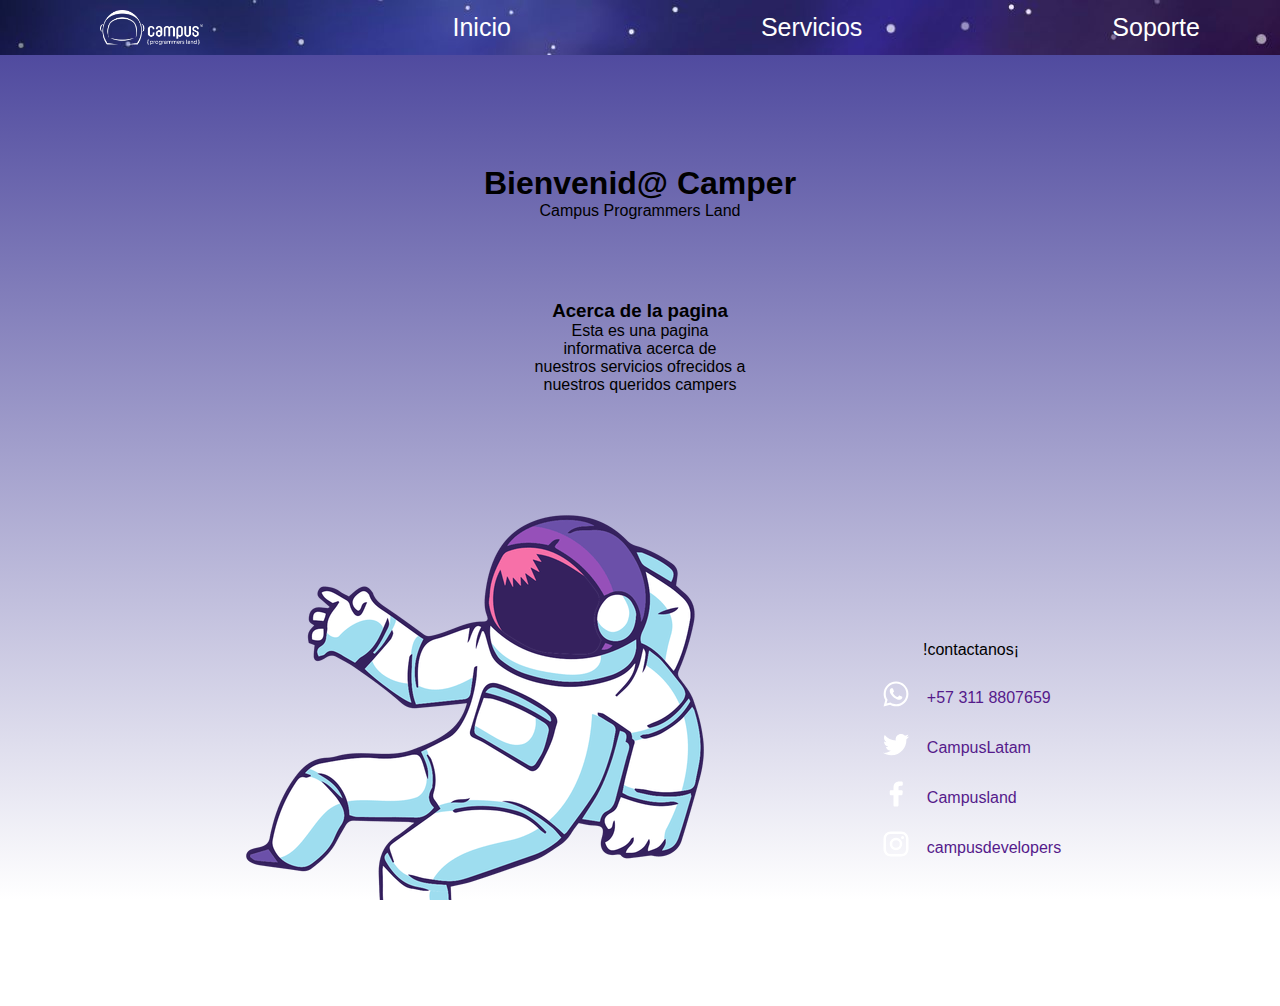
<file: index.html>
<!DOCTYPE html>
<html lang="en">
<head>
    <meta charset="UTF-8">
    <meta http-equiv="X-UA-Compatible" content="IE=edge">
    <meta name="viewport" content="width=device-width, initial-scale=1.0">
    <link rel="stylesheet" href="/style.css">
    <link rel="stylesheet" href="../js/apps.css">

    
    <title>CampersEngine</title>

   
</head>
<body>
<nav>
    <section class="container1">
        <img id="logo" src="/images/logoWhite.png" alt="">
        <a href="./index.html" rel="noopener noreferrer" class="alink"> Inicio</a>
        <a href="/servicios/index.html" target="_blank" rel="noopener noreferrer" class="alink"> Servicios </a>
        <a href="/soporte/index.html" target="_blank" rel="noopener noreferrer" class="alink"> Soporte </a>
    </section>
</nav>
<div class="homepage">
<section class="first-message">
    <h1> Bienvenid@ Camper</h1>

    <p> Campus Programmers Land</p> 
    <h3> Acerca de la pagina</h3>
    <p> Esta es una pagina informativa acerca de nuestros servicios ofrecidos a nuestros queridos campers</p>
</section>
</div>

<div class="team-container">
    <img src="/images/Space astronaut cartoon.png" alt="">
  
        <div class="contactanos">

            <p> !contactanos¡</p>
            
            <div class="social">
                <img src="/images/whatsapp.svg" width="30px" height="30px" alt="asd">
                <a href="">+57 311 8807659</a>
            </div>
    
            <div class="social">
                <img src="/images/twitter.svg" width="30px" height="30px" alt="">
                <a href=""> CampusLatam </a>
            </div>
    
            <div class="social">
                <img src="/images/facebookF.svg" width="30px" height="30px" alt="">
                <a href="">Campusland</a>
            </div>
            
            <div class="social">
                <img src="/images/instagram.svg" width="30px" height="30px" alt="">    
                <a href="">campusdevelopers</a>
            </div>

        </div>
</div>

</body>
</html>
</file>
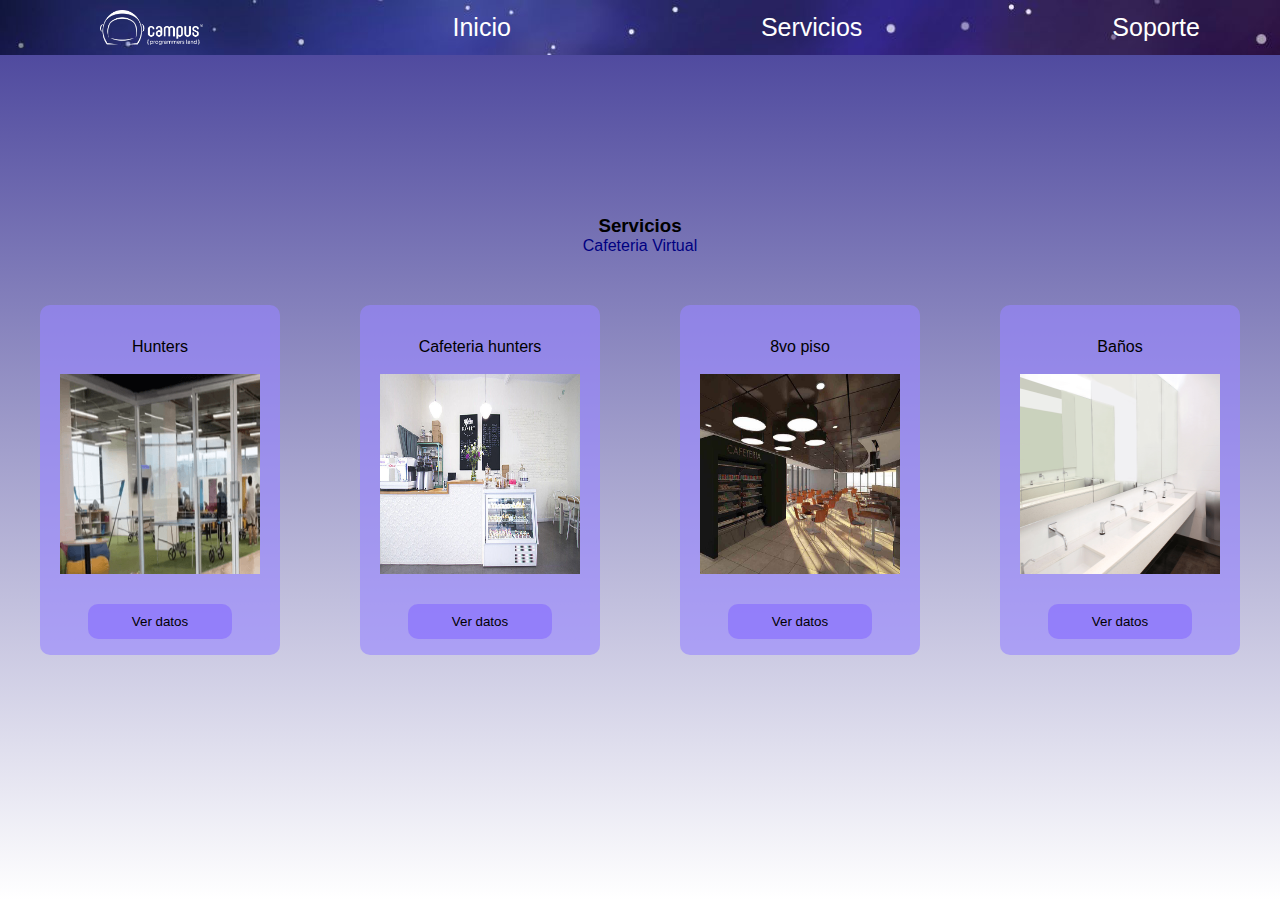
<file: servicios/index.html>
<!DOCTYPE html>
<html lang="en">
<head>
    <meta charset="UTF-8">
    <meta http-equiv="X-UA-Compatible" content="IE=edge">
    <meta name="viewport" content="width=device-width, initial-scale=1.0">
    <link rel="stylesheet" href="/servicios/style.css">
    <link rel="stylesheet" href="../js/apps.css">
    
    <title>CampersEngine</title>
</head>
<body>
    
<nav>
    <section class="container1">
        <img id="logo" src="/images/logoWhite.png" alt="">
        <a href="../index.html" rel="noopener noreferrer" class="alink"> Inicio</a>
        <a href="/servicios/index.html"  rel="noopener noreferrer" class="alink"> Servicios </a>
        <a href="/soporte/index.html" target="_blank" rel="noopener noreferrer" class="alink"> Soporte </a>
    </section>
</nav>

<main>
<div class="first-message">
    <h3>Servicios</h3>
    <a href="../tiendaComida/index.html" target="_blank" rel="noopener noreferrer" > Cafeteria Virtual</a>

</div>
<div id="contenedor-tarjetas">
    
</div>
</main>
    <script src="/js/db.js"></script>
    <script src="/js/dinamic.js"></script>

</body>

<th></th>
<td></td>
</file>
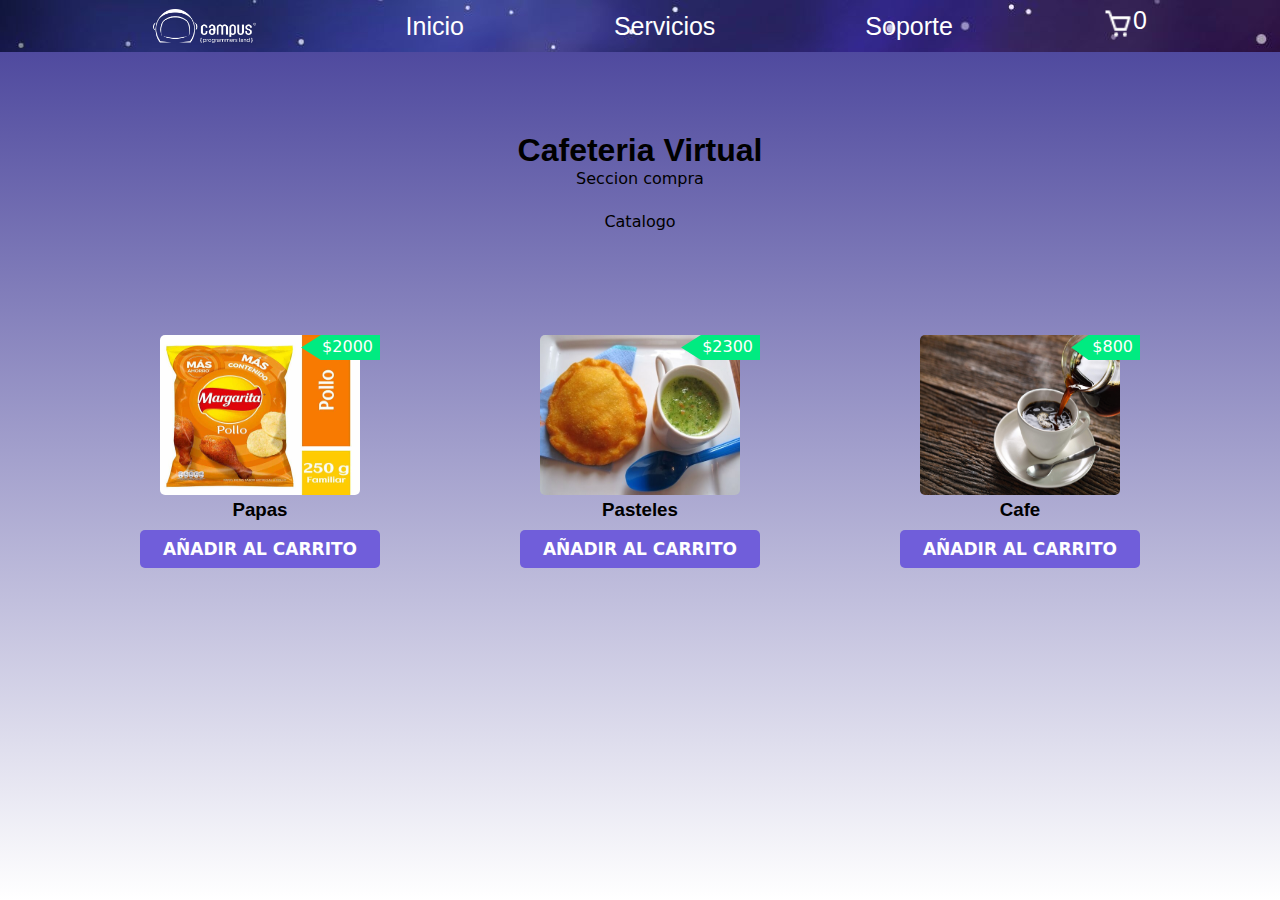
<file: tiendaComida/index.html>
<!DOCTYPE html>
<html lang="en">
<head>
    <meta charset="UTF-8">
    <meta http-equiv="X-UA-Compatible" content="IE=edge">
    <link rel="icon" type="image/svg+xml" href="./images/favicon.svg" />
    <meta name="viewport" content="width=device-width, initial-scale=1.0">
    <title>CampersEngine</title>
    <link rel="stylesheet" href="/tiendaComida/style.css">
    
</head>
<body>
    <nav>
        <section class="container1">
            <img id="logo" src="/images/logoWhite.png" alt="">
            <a href="../index.html" rel="noopener noreferrer" class="alink"> Inicio</a>
            <a href="/servicios/index.html" target="_blank" rel="noopener noreferrer" class="alink"> Servicios </a>
            <a href="/soporte/index.html" target="_blank" rel="noopener noreferrer" class="alink"> Soporte </a>
            <figure>
                <a id="cartNav"><img src="/images/cart-regular-24.png" alt="asd"></a>
                <figcaption id="totalcomida">0</figcaption>
            </figure>  
        </section>
    </nav>
    <header class="carts products ">
        <h1> Cafeteria Virtual </h1>
        <p> Seccion compra</p>
        <p> Catalogo</p>
    </header>
    <main>
        <div id="contenedor-tarjetas" class="products">
            
        </div>
    </main>
    <script src="/js/db.js"></script>
    <script src="/js/tienda.js" ></script>
</body>
</html>
</file>
<file: style.css>
*{
    margin: 0;
}
@keyframes fadeInAnimation {
    0% {
        opacity: 0;
    }
    100% {
        opacity: 1;
     }
}
html{
    min-height: 100%;
    overflow: hidden;
    height: 100%;

    
}
body{
    font-family:'Trebuchet MS', 'Lucida Sans Unicode', 'Lucida Grande', 'Lucida Sans', Arial, sans-serif;
    animation: 0.25s ease-out 0s 1 fadeInAnimation;    
    background: rgb(255,255,255);
    background: linear-gradient(0deg, rgba(255,255,255,1) 0%, rgba(33, 26, 133, 0.838) 100%);
    overflow: auto;
    height: 100%;
}


nav{
    width: 100%;
}



/* nav children style*/
.container1{
    background-image: url(/images/XiP3qS0.jpg);
    padding: 10px;
    display: flex;
    flex-direction: row;
    margin: 0;
    text-align: center;
    justify-content: center;
    gap: 250px;
    flex-wrap:nowrap;
    width:100%;
    font-size: 25px;

}
.alink{
    display: flex;
    color: rgb(255, 255, 255);
    text-decoration: none;
    justify-content: center;
    background-size: cover;
    background: scroll;
    height: inherit;
    border-radius: 10px;
    align-items: center;
    
    
}

.alink:hover{
    background-color:rgb(90, 94, 224);
    cursor: pointer;
}



/* subtitulos */
.first-message{
    text-align: center;
    display: flex;
    justify-content: center;
    align-items: center;
    flex-direction: column;
    text-align: center;
}
.first-message h1{
    margin-top: 60px;
}
.first-message h3{
    margin-top: 60px;
}
.homepage{
    display: flex;
    margin-top: 20px;
    text-align: center;
    justify-content: center;
    flex-direction: row;
}
.homepage p{
    align-items: center;
    width: 50%;
}



/* seccion de contactar */

.team-container{
    display: flex;
    flex-direction: row;
    align-items: center;
    justify-content: center;
    gap: 150px;
    margin-top: 100px;
}

.contactanos{
    
    display: flex;
    text-align: center;
    justify-content: cent;
    flex-direction: column;
    gap: 20px;
}
.contactanos a{
    
    margin-top: 10px;
}
.contact{
    display: flex;
    flex-direction: row;
    justify-content: center;
}
.social{
    display: flex;
    flex-direction: row;
    align-items: flex-start;
    gap: 1rem;

}
.social a{
    text-decoration: none;
    
}
.contact-info{
    margin-top: 50px;
}
.contact-info-container img{
    height: 50px;
}


@media (max-width: 1366px){

    .homepage p{

        width: 50%;
    }
    .first-message h1{
        margin-top: 60px;
    }
    .first-message h3{
        margin-top: 60px;
    }
    .homepage{
        margin-top: 20px;

    }
}
@media (max-width: 1920px){

    .homepage p{
        width: 30%;
    }
    .first-message h1{
        margin-top: 80px;
    }
    .first-message h3{
        margin-top: 80px;
    }
    .homepage{
        
        margin-top: 30px;

    }
}
</file>
<file: js/apps.css>
/* logo de nav en donde sea aplicable */
img#logo{
  width: 8%;
  align-items: center;
}

/* style predefinido para los modals*/
.modal {
    display: none;
    position: fixed;
    z-index: 1;
    left: 0;
    top: 0;
    width: 100%;
    height: 100%;
    overflow: auto;
    background-color: rgb(0,0,0);
    background-color: rgba(0,0,0,0.4);
  }
  

  div#modal-contenido {
    background-color: #fefefe;
    margin: 15% auto; 
    padding: 20px;
    border: 1px solid #888;
    border-radius: 10px;
    width: 1000px; 
    display: flex;
    flex-direction: column;
    align-items: center;
  }
  
    div#modal-contenido button{
    border: none;
    background-color: rgba(90, 94, 224, 0.562);
    border-radius: 5px;
    color: black;


  }

  .close {
    color: #aaa;
    float: right;
    font-size: 28px;
    font-weight: bold;
  }
  
  .close:hover,
  .close:focus {
    color: black;
    text-decoration: none;
    cursor: pointer;
  }


/* estilo contenido modal */
  table { 
    width: 750px; 
    border-collapse: collapse; 
    margin:20px auto;
    }
  
  th { 
    background-color:rgba(90, 94, 224, 0.562); 
    color: white; 
    font-weight: bold; 
    }
  
  td, th { 
    padding: 10px; 
    border: 1px solid #ccc; 
    text-align: center; 
    font-size: 18px;
    }
  
  .labels tr td {
    font-weight: bold;
  }

  .posModal {
    position: fixed;
    top: 0;
    left: 0;
    right: 0;
    bottom: 0;
    background-color: #111111bd;
  }
</file>
<file: servicios/style.css>
*{
    margin: 0;
}


@keyframes fadeInAnimation {
    0% {
        opacity: 0;
    }
    100% {
        opacity: 1;
     }
}


html{
    min-height: 100%;
    overflow: hidden;
    height: 100%;
}
body{
    font-family:'Trebuchet MS', 'Lucida Sans Unicode', 'Lucida Grande', 'Lucida Sans', Arial, sans-serif;
    animation: 0.25s ease-out 0s 1 fadeInAnimation;    
    background: rgb(255,255,255);
    background: linear-gradient(0deg, rgba(255,255,255,1) 0%, rgba(33, 26, 133, 0.838) 100%);
    overflow: auto;
    height: 100%;
}


nav{
    width: 100%;
}

/* nav children style */
.container1{
    background-image: url(../images/XiP3qS0.jpg);
    padding: 10px;
    display: flex;
    flex-direction: row;
    margin: 0;
    text-align: center;
    justify-content: center;
    gap: 250px;
    flex-wrap:nowrap;
    width:100%;
    font-size: 25px;

}
.alink{
    display: flex;
    color: rgb(255, 255, 255);
    text-decoration: none;
    justify-content: center;
    background-size: cover;
    background: scroll;
    height: inherit;
    border-radius: 10px;
    align-items: center;
    
    
    
}

.alink:hover{
    background-color:rgb(90, 94, 224);
    cursor: pointer;
}

/* subtitulos */
.first-message{
    text-align: center;
    display: flex;
    justify-content: center;
    align-items: center;
    flex-direction: column;
    text-align: center;
}
.first-message a{
    text-decoration: none;
    color: rgb(0, 0, 129);
}
.first-message h1{
    margin-top: 60px;
}
.first-message h3{
    margin-top: 60px;
}
.team-container{
    width: 100%;
    
    display: flex;
    flex-direction: column;
    gap: 3rem;
    justify-content: center;
}


/* contenedor tarjetas y tarjetas */
div#contenedor-tarjetas{
    justify-content: center;
    display: flex;
    margin-top: 50px;
    flex-direction: row;
    justify-content: center;
    gap: 80px;
    
}
.tarjetas{
    justify-content: center;
    display: flex;
    flex-direction: column;
    height: 350px;
    background-color:  #9785ff9d;
    border-radius: 10px;
    align-items: center;
}
.tarjetas p{

    margin-top: 8px;
    margin-bottom: 8px;
    padding: 10px;
    border-radius: 10px;
    
}
.tarjetas img{

    
    padding-right: 20px;
    padding-left: 20px;
    
    height: 200px;
    width: 200px;
    
}
.tarjetas button{

    border: none;
    border-radius: 10px;
    background-color: rgba(133, 106, 255, 0.589) ;
    margin-top: 30px;
    width: 60%;
    height: 10%;
}
.tarjetas button:hover{
    cursor: pointer;
    background-color: rgba(161, 140, 255, 0.705) ;

}
div#comida{
    display: flex;
    gap: 80px;
}




@media (max-width: 1360px){

    .first-message{
        margin-top: 100px;

    }

    .team-container{

        width: 100%;
        
        
    }


}

@media (min-width: 1920px){

    .first-message{
        margin-top: 40px;

    }

    .team-container{
        width: 100%;
        
        
    }



}
</file>
<file: tiendaComida/style.css>
@import url(/style.css);

/* nav style */
nav{
    height: 52px;
}



/* nav children style*/
.container1{
    height: 32px;
    text-align: center;
    align-items: center;
    font-size: 25px;
    gap:150px
}
.container1 img{
    width: 8%;
}
.container1 figure{
    display: flex;
    flex-direction: row;
    color: white;
}
.container1 figure img{
width: 30px;
height: 35px;
}
.container1 figure img:hover{
    cursor: pointer;
}
.cart{
    width: 39px;
    height: 38px;
}


/* Estilo del contenido del carrito*/
.cart-products{
    text-align: center;
    position: absolute!important;
    top: 40px;
    right: 18px;
    background-color: #fff;
    padding: 0 18px;
    box-shadow: 0 3px 10px rgb(0 0 0 / 20%);
    min-width: 290px;
    
}
.cart-products-close {
    display: none;
}
.cart-products h3{
    border-bottom: solid 2px rgb(112, 94, 218); ;
}
.cart-products img{
    width: 80px;
    margin-top: 1rem;

}
.close-btn{
    text-align: end;
    font-size: 20px;
    color: rgb(112, 94, 218);;
}
.close-btn:hover{
    cursor: pointer;
}
.item{
    border-bottom: solid 1px rgb(112, 94, 218);
    margin-top: 10px;
    padding: 10px;
}
.delete-product{
    padding: 0px 10px 0px 10px;
    color: rgb(112, 94, 218);
    font-weight: bold;
    border: solid 2px rgb(112, 94, 218);
}
.delete-product:hover{
cursor: pointer;
}
.item-content{
    margin-bottom: 5px;
}


/* estilo del titulo imagenes y catalogo */
.products{
    padding-top: 80px;
    display: flex;
    flex-wrap: wrap;
    justify-content: space-evenly;
}
.carts{
    display: flex;
    flex-direction: column;
    text-align: center;
    align-items: center;
}
.carts img{
    width: 200px;
    height: 160px;
    border-radius: 5px;
}
.carts p{
    font-family: system-ui;
    font-weight: 500;
    padding: 0 20px;
    margin-bottom: 24px;
}
.carts div p{
    position: absolute;
    top: 0;
    right: 0px;
    background-color: rgb(0, 235, 129);
    color: #fff;
    padding: 2px 7px 4px 21px;
    clip-path: polygon(25% 0%, 100% 0%, 100% 100%, 25% 100%, 0% 50%);
}
.carts div{
    position: relative;
}
.carts a{

    font-family: system-ui;
    text-decoration: none;
    background: rgb(112, 94, 218);
    padding: 9px 23px;
    color: #fff;
    font-size: 17px;
    text-transform: uppercase;
    font-weight: 700;
    border-radius: 5px;
}

.carts a:hover{
    background: #fff;
    color: rgb(112, 94, 218);
    border: solid 2px rgb(112, 94, 218);
    transition-duration: .3s;
}
</file>
